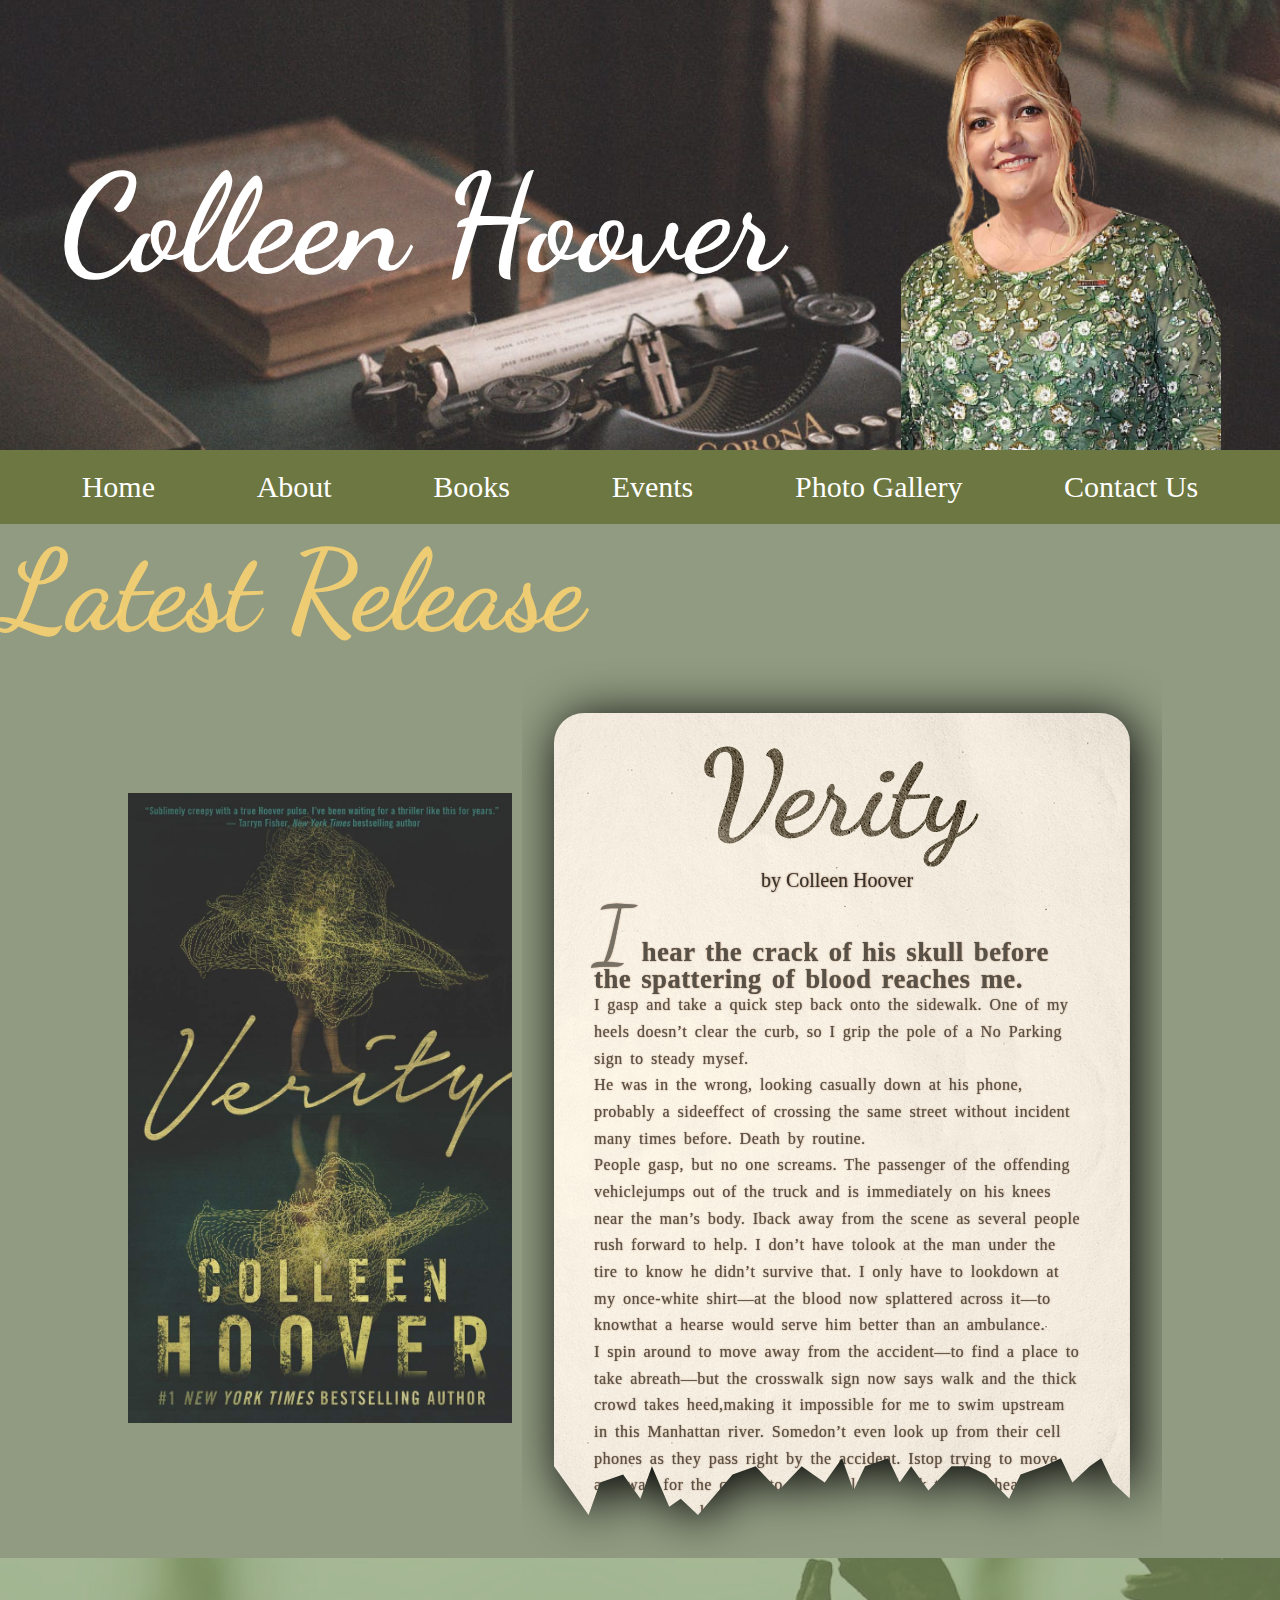
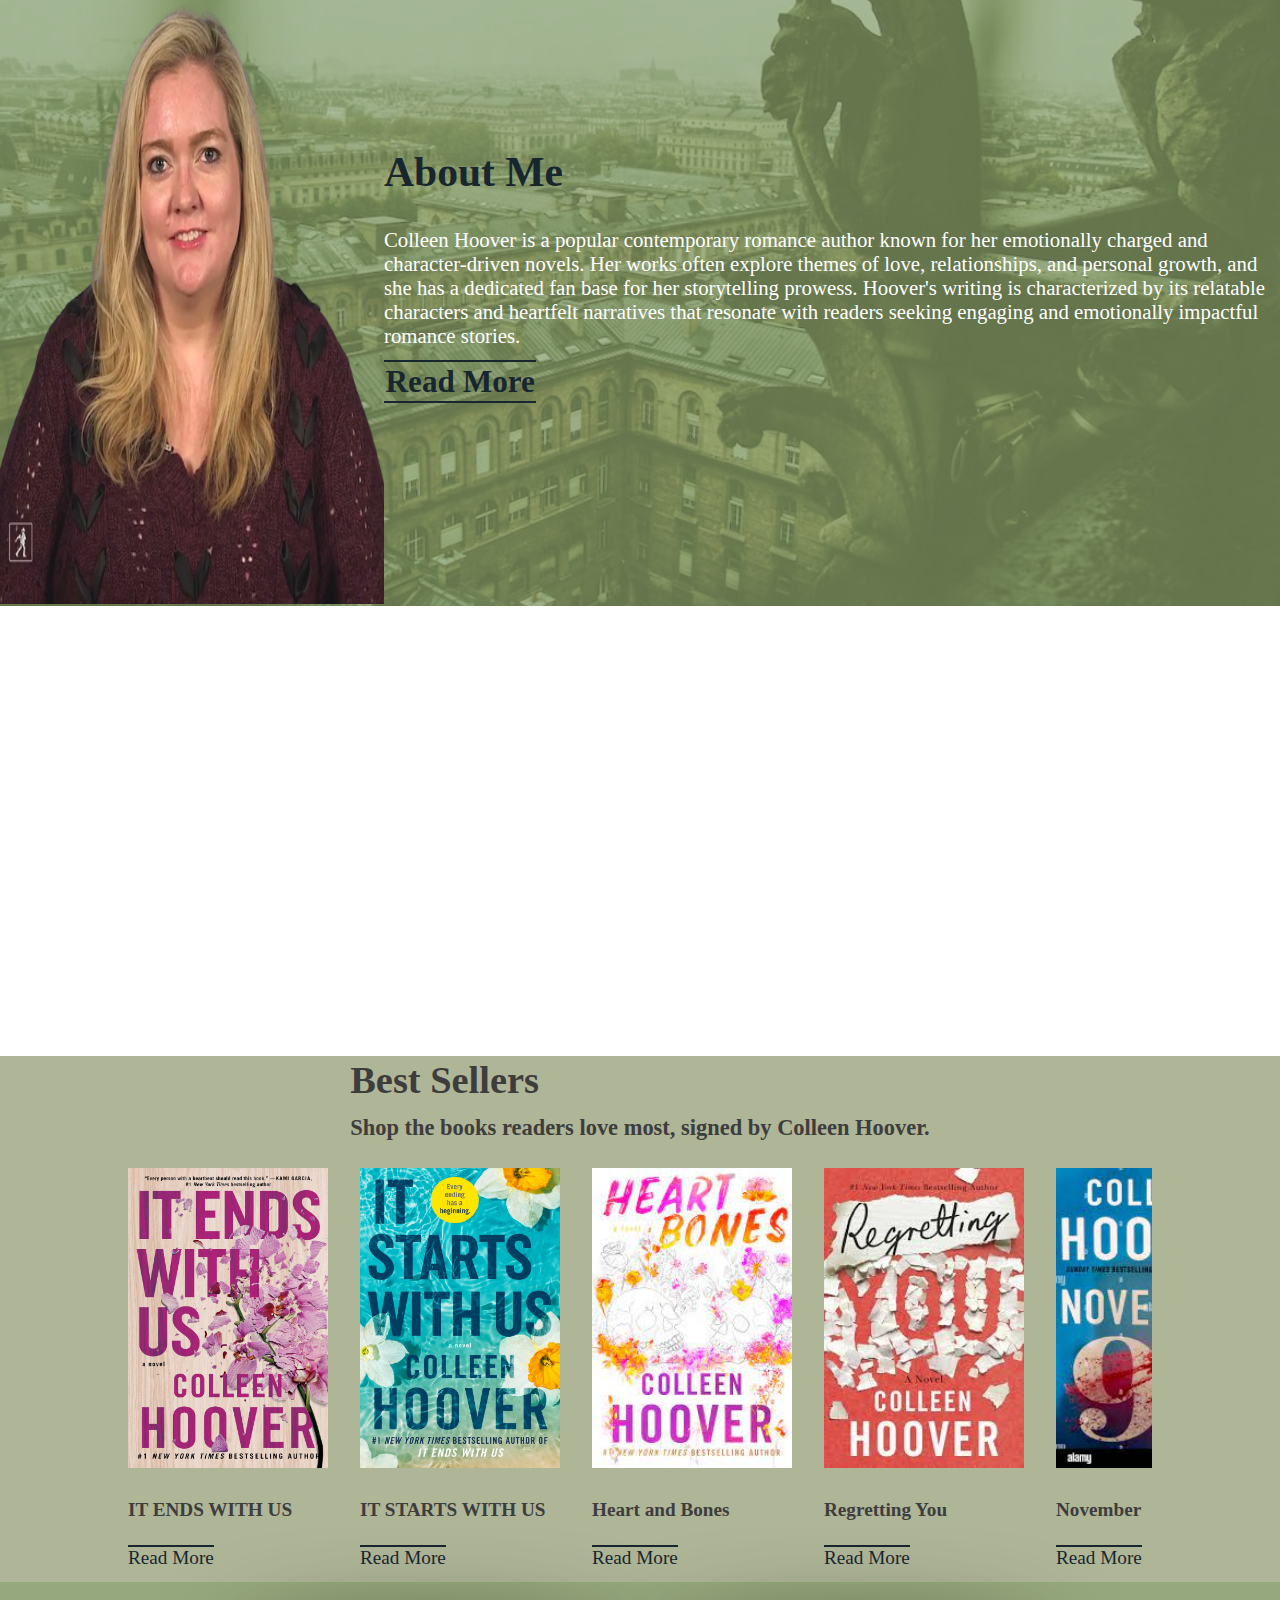
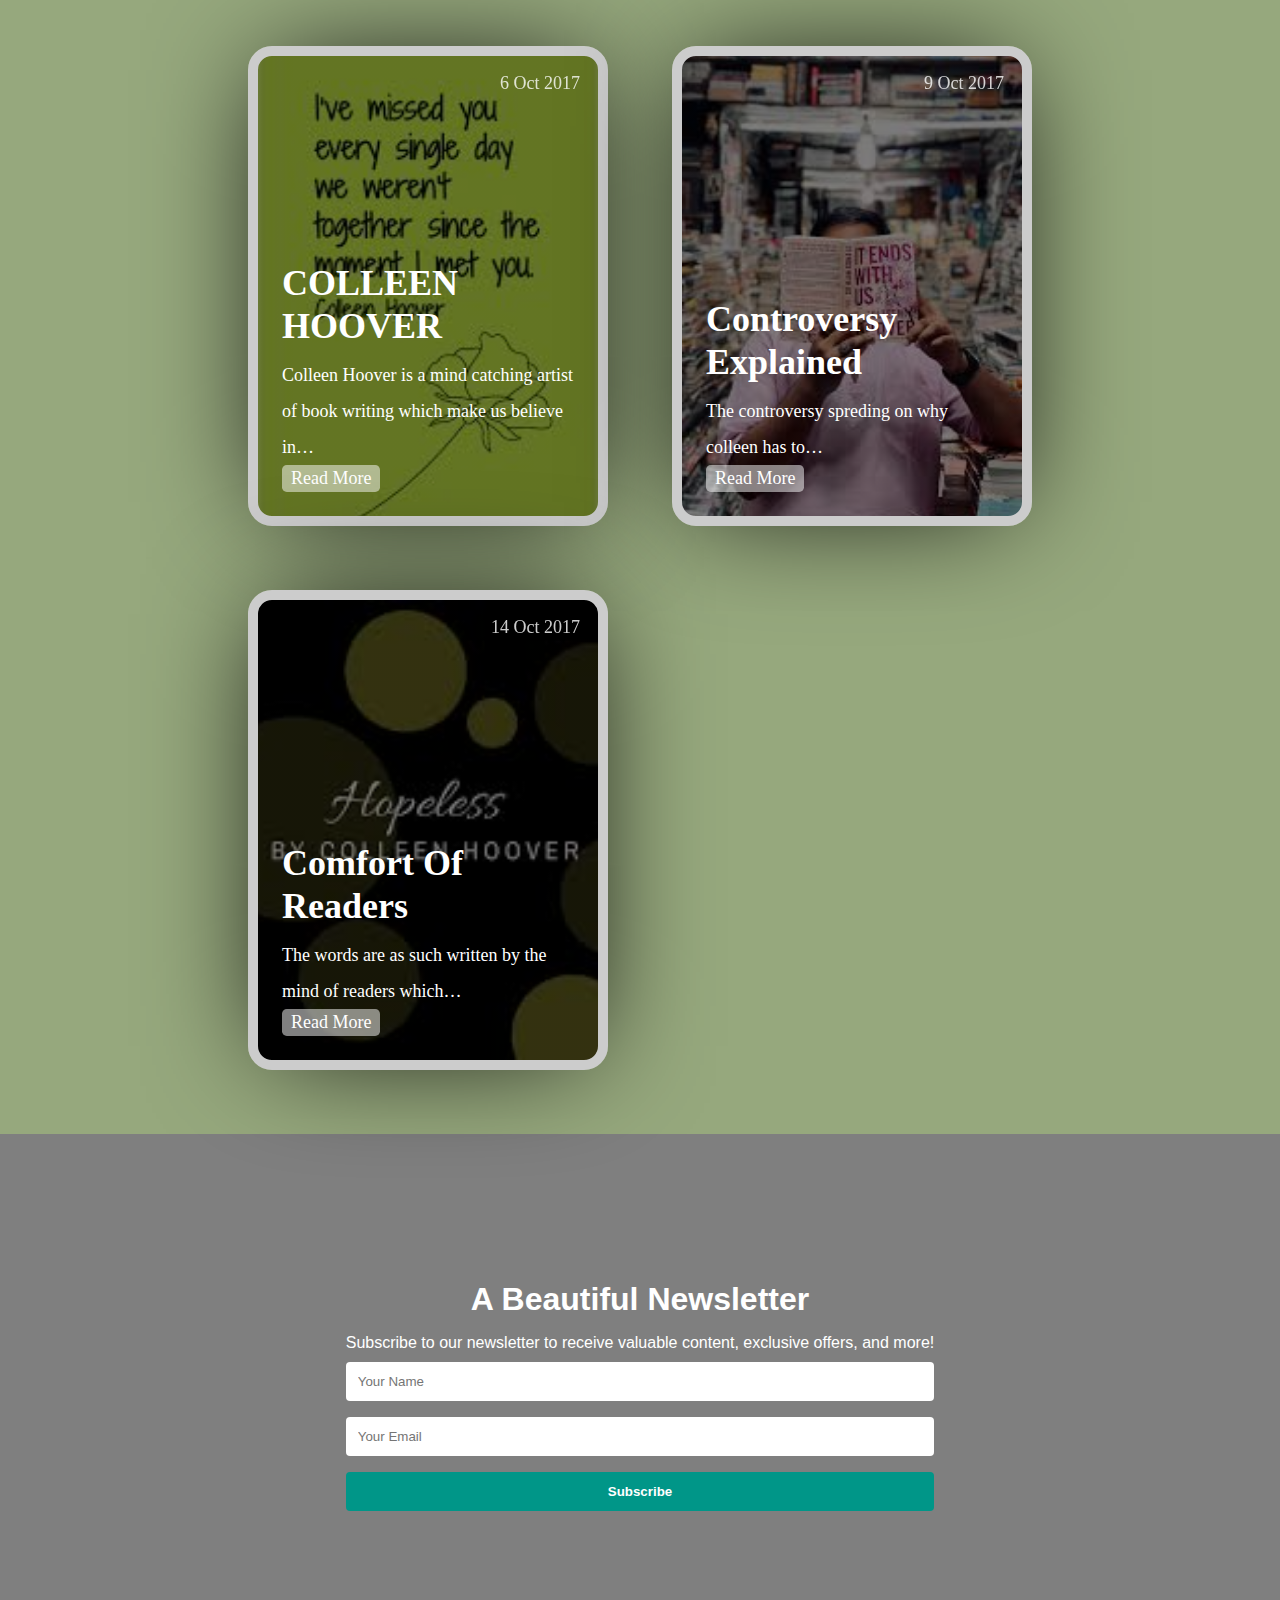
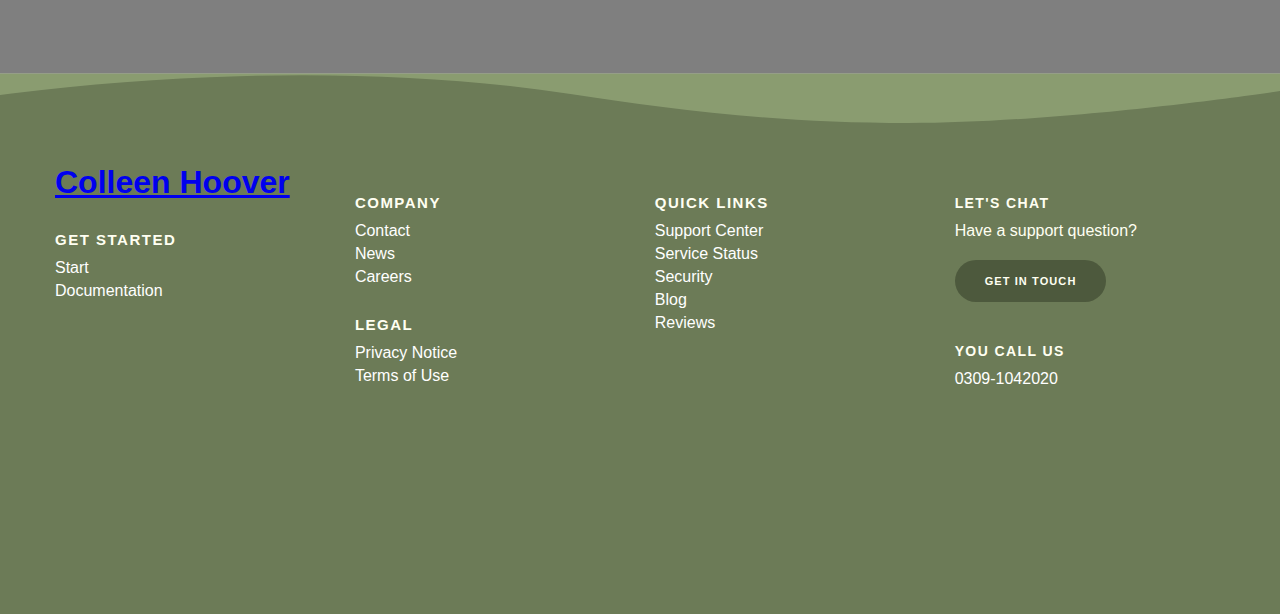
<file: index.html>
<!DOCTYPE html>
<html lang="en">

<head>
    <meta charset="UTF-8">
    <meta name="viewport" content="width=device-width, initial-scale=1.0">
    <title>Colleen Hoover</title>
    <link rel="stylesheet" href="style.css">
    <!-- GOOGLE FONTS  -->
    <link rel="preconnect" href="https://fonts.googleapis.com">
    <link rel="preconnect" href="https://fonts.gstatic.com" crossorigin>
    <link href="https://fonts.googleapis.com/css2?family=Dancing+Script:wght@700&display=swap" rel="stylesheet">


</head>

<body>
    <!-- SECTION 1 -->
    <div class="section1">
        <div class="name">
            <h1 class="head">Colleen Hoover</h1>
            <h1 class="alt">Colleen</h1>
            <h1 class="alt">&nbsp;&nbsp;&nbsp;&nbsp;Hoover</h1>
        </div>
        <div class="image">
            <!-- <img src="images/colleen-hooverr.png" alt=""> -->
        </div>
    </div>

    <!-- NAVIGATION BAR -->
    <nav>
        <ul>
            <a href="index.html">
                <li>Home</li>
            </a>
            <a href="about.html">
                <li>About</li>
            </a>
            <a href="books.html">
                <li>Books</li>
            </a>
            <a href="events.html">
                <li>Events</li>
            </a>
            <a href="gallery.html">
                <li>Photo Gallery</li>
            </a>
            <a href="contact.html">
                <li>Contact Us</li>
            </a>
        </ul>

    </nav>

    <div class="release">
        <h1>Latest Release</h1>
    </div>
    <div class="booksection">
        <div class="area1">
            <img src="images/verity.jpg " alt="" width="100%" height="100%">
        </div>
        <div class="area2">

            <div class="woolf"></div>

            <div class="content-container">
                <div class="content">

                    <h1>Verity</h1>
                    <hr>
                    <h2>by Colleen Hoover</h2>



                    <p><span>I</span> hear the crack of his skull before the spattering of blood reaches me.</p>

                    <p>I gasp and take a quick step back onto the sidewalk. One of my heels doesn’t clear the curb, so I
                        grip the pole of a No Parking sign to steady mysef.</p>

                    <p>He was in the wrong, looking casually down at his phone, probably a sideeffect of crossing the
                        same street without incident many times before. Death by routine.</p>

                    <p>People gasp, but no one screams. The passenger of the offending vehiclejumps out of the truck and
                        is immediately on his knees near the man’s body. Iback away from the scene as several people
                        rush forward to help. I don’t have tolook at the man under the tire to know he didn’t survive
                        that. I only have to lookdown at my once-white shirt—at the blood now splattered across it—to
                        knowthat a hearse would serve him better than an ambulance.</p>

                    <p>I spin around to move away from the accident—to find a place to take abreath—but the crosswalk
                        sign now says walk and the thick crowd takes heed,making it impossible for me to swim upstream
                        in this Manhattan river. Somedon’t even look up from their cell phones as they pass right by the
                        accident. Istop trying to move, and wait for the crowd to thin. I glance back toward
                        theaccident, careful not to look directly at the man. The driver of the truck is now atthe rear
                        of the vehicle, wide-eyed, on a cell phone.</p>
                    <p>hree, maybe four, people are assisting them. A few are led by their morbid curiosities, filming
                        thegruesome scene with their phones</p>



                </div>
            </div>
        </div>
    </div>

    <!-- about  -->
    <div class="about">
        <div class="aboutcontainer">
            <div class="b1">
                <img src="images/c2.png" alt="">
            </div>
            <div class="b2">
                <h1>About Me</h1>
                <p>Colleen Hoover is a popular contemporary romance author known for her emotionally charged and
                    character-driven novels. Her works often explore themes of love, relationships, and personal growth,
                    and she has a dedicated fan base for her storytelling prowess. Hoover's writing is characterized by
                    its relatable characters and heartfelt narratives that resonate with readers seeking engaging and
                    emotionally impactful romance stories.
                </p>
                <h2><a href="about.html">Read More</a></h2>
            </div>
        </div>
    </div>

    <!-- FIXED LOGO  -->
    <div class="parallax"></div>

    <!-- Best Sellers -->
    <div class="container">
        <div class="head1">
            <h1>Best Sellers</h1>
            <h3>Shop the books readers love most, signed by Colleen Hoover.</h3>
        </div>
        <div class="bookbox">
            <div class="box">
                <img src="images/it-ends-with-us-9781501110368_hr.jpg" alt="">
                <h4>IT ENDS WITH US</h4>
                <a href="books.html">Read More</a>
            </div>
            <div class="box">
                <img src="images/it-starts-with-us-9781668001226_hr.jpg" alt="">
                <h4>IT STARTS WITH US</h4>
                <a href="books.html">Read More</a>
            </div>

            <div class="box ">
                <img src="images/download (3).jpg" alt="">
                <h4>Heart and Bones</h4>
                <a href="books.html">Read More</a>
            </div>
            <div class="box">
                <img src="images/download (4).jpg" alt="">
                <h4>Regretting You</h4>
                <a href="books.html">Read More</a>
            </div>
            <div class="box ">
                <img src="images/download (5).jpg" alt="">
                <h4>November</h4>
                <a href="books.html">Read More</a>
            </div>

        </div>
    </div>
   
    <!-- BLOGS  -->
    <div class="blogs">
       
          <section class="cards-wrapper">
            <div class="card-grid-space">
              
              <a class="card" href="https://edition.cnn.com/2023/08/27/entertainment/colleen-hoover-books-controversy-cec/index.html" style="--bg-img: url('images/images (8).jpg')">
                <div>
                  <h1>COLLEEN HOOVER</h1>
                  <p>Colleen Hoover is a mind catching artist of book writing which make us believe in…</p>
                  <div class="date">6 Oct 2017</div>
                  <div class="tags">
                    <div class="tag">Read More</div>
                   
                  </div>
                </div>
              </a>
            </div>
            <div class="card-grid-space">
              
              <a class="card" href="https://www.themarysue.com/the-colleen-hoover-controversy-explained/" style="--bg-img: url('images/images.jpg')">
                <div>
                  <h1>Controversy Explained</h1>
                  <p>The controversy spreding on why colleen has to…</p>
                  <div class="date">9 Oct 2017</div>
                  <div class="tags">
                    <div class="tag">Read More</div>
                  </div>
                </div>
              </a>
            </div>
            <div class="card-grid-space">
             
              <a class="card" href="https://www.theguardian.com/books/2023/aug/19/its-like-comfort-eating-why-readers-are-hungry-for-colleen-hoover" style="--bg-img: url('images/images (7).jpg')">
                <div>
                  <h1>Comfort Of Readers</h1>
                  <p>The words are as such written by the mind of readers which…</p>
                  <div class="date">14 Oct 2017</div>
                  <div class="tags">
                    <div class="tag">Read More</div>
                  </div>
                </div>
              </a>
            </div>
           
          </section>
    </div>
    <!-- NEWSLETTER  -->
    <div class="news">
    <header id="home" class="section10">
        <div class="overlay"></div>
        <div class="content10">
          <h1>A Beautiful Newsletter</h1>
          <p>Subscribe to our newsletter to receive valuable content, exclusive offers, and more!</p>
          <form action="#" method="POST">
            <input type="text" name="name" placeholder="Your Name" required>
            <input type="email" name="email" placeholder="Your Email" required>
           <button type="submit" onclick="showThankYou()">Subscribe</button>
          </form>
        </div>
      </header>
    </div>



<!-- FOOTER  -->
    <div class="pg-footer">
        <footer class="footer">
            <svg class="footer-wave-svg" xmlns="http://www.w3.org/2000/svg" viewBox="0 0 1200 100"
                preserveAspectRatio="none">
                <path class="footer-wave-path"
                    d="M851.8,100c125,0,288.3-45,348.2-64V0H0v44c3.7-1,7.3-1.9,11-2.9C80.7,22,151.7,10.8,223.5,6.3C276.7,2.9,330,4,383,9.8 c52.2,5.7,103.3,16.2,153.4,32.8C623.9,71.3,726.8,100,851.8,100z">
                </path>
            </svg>
            <div class="footer-content">
                <div class="footer-content-column">
                    <div class="footer-logo">
                        <a class="footer-logo-link" href="#">
                            <span class="hidden-link-text">Colleen Hoover</span>
                            <h1>Colleen Hoover</h1>
                        </a>
                    </div>
                    <div class="footer-menu">
                        <h2 class="footer-menu-name"> Get Started</h2>
                        <ul id="menu-get-started" class="footer-menu-list">
                            <li class="menu-item menu-item-type-post_type menu-item-object-product">
                                <a href="#">Start</a>
                            </li>
                            <li class="menu-item menu-item-type-post_type menu-item-object-product">
                                <a href="#">Documentation</a>
                            </li>
                           
                        </ul>
                    </div>
                </div>
                <div class="footer-content-column">
                    <div class="footer-menu">
                        <h2 class="footer-menu-name"> Company</h2>
                        <ul id="menu-company" class="footer-menu-list">
                            <li class="menu-item menu-item-type-post_type menu-item-object-page">
                                <a href="#">Contact</a>
                            </li>
                            <li class="menu-item menu-item-type-taxonomy menu-item-object-category">
                                <a href="#">News</a>
                            </li>
                            <li class="menu-item menu-item-type-post_type menu-item-object-page">
                                <a href="#">Careers</a>
                            </li>
                        </ul>
                    </div>
                    <div class="footer-menu">
                        <h2 class="footer-menu-name"> Legal</h2>
                        <ul id="menu-legal" class="footer-menu-list">
                            <li
                                class="menu-item menu-item-type-post_type menu-item-object-page menu-item-privacy-policy menu-item-170434">
                                <a href="#">Privacy Notice</a>
                            </li>
                            <li class="menu-item menu-item-type-post_type menu-item-object-page">
                                <a href="#">Terms of Use</a>
                            </li>
                        </ul>
                    </div>
                </div>
                <div class="footer-content-column">
                    <div class="footer-menu">
                        <h2 class="footer-menu-name"> Quick Links</h2>
                        <ul id="menu-quick-links" class="footer-menu-list">
                            <li class="menu-item menu-item-type-custom menu-item-object-custom">
                                <a target="_blank" rel="noopener noreferrer" href="#">Support Center</a>
                            </li>
                            <li class="menu-item menu-item-type-custom menu-item-object-custom">
                                <a target="_blank" rel="noopener noreferrer" href="#">Service Status</a>
                            </li>
                            <li class="menu-item menu-item-type-post_type menu-item-object-page">
                                <a href="#">Security</a>
                            </li>
                            <li class="menu-item menu-item-type-post_type menu-item-object-page">
                                <a href="blog.html">Blog</a>
                            </li>
                           
                            <li class="menu-item menu-item-type-post_type menu-item-object-page">
                                <a href="contact.html">Reviews</a>
                            </li>
                        </ul>
                    </div>
                </div>
                <div class="footer-content-column">
                    <div class="footer-call-to-action">
                        <h2 class="footer-call-to-action-title"> Let's Chat</h2>
                        <p class="footer-call-to-action-description"> Have a support question?</p>
                        <a class="footer-call-to-action-button button" href="contact.html" target="_self"> Get in Touch </a>
                    </div>
                    <div class="footer-call-to-action">
                        <h2 class="footer-call-to-action-title"> You Call Us</h2>
                        <p class="footer-call-to-action-link-wrapper"> <a class="footer-call-to-action-link"
                                href="tel:0124-64XXXX" target="_self"> 0309-1042020 </a></p>
                    </div>
                </div>

            </div>
           
        </footer>
    </div>
</body>

</html>
</file>
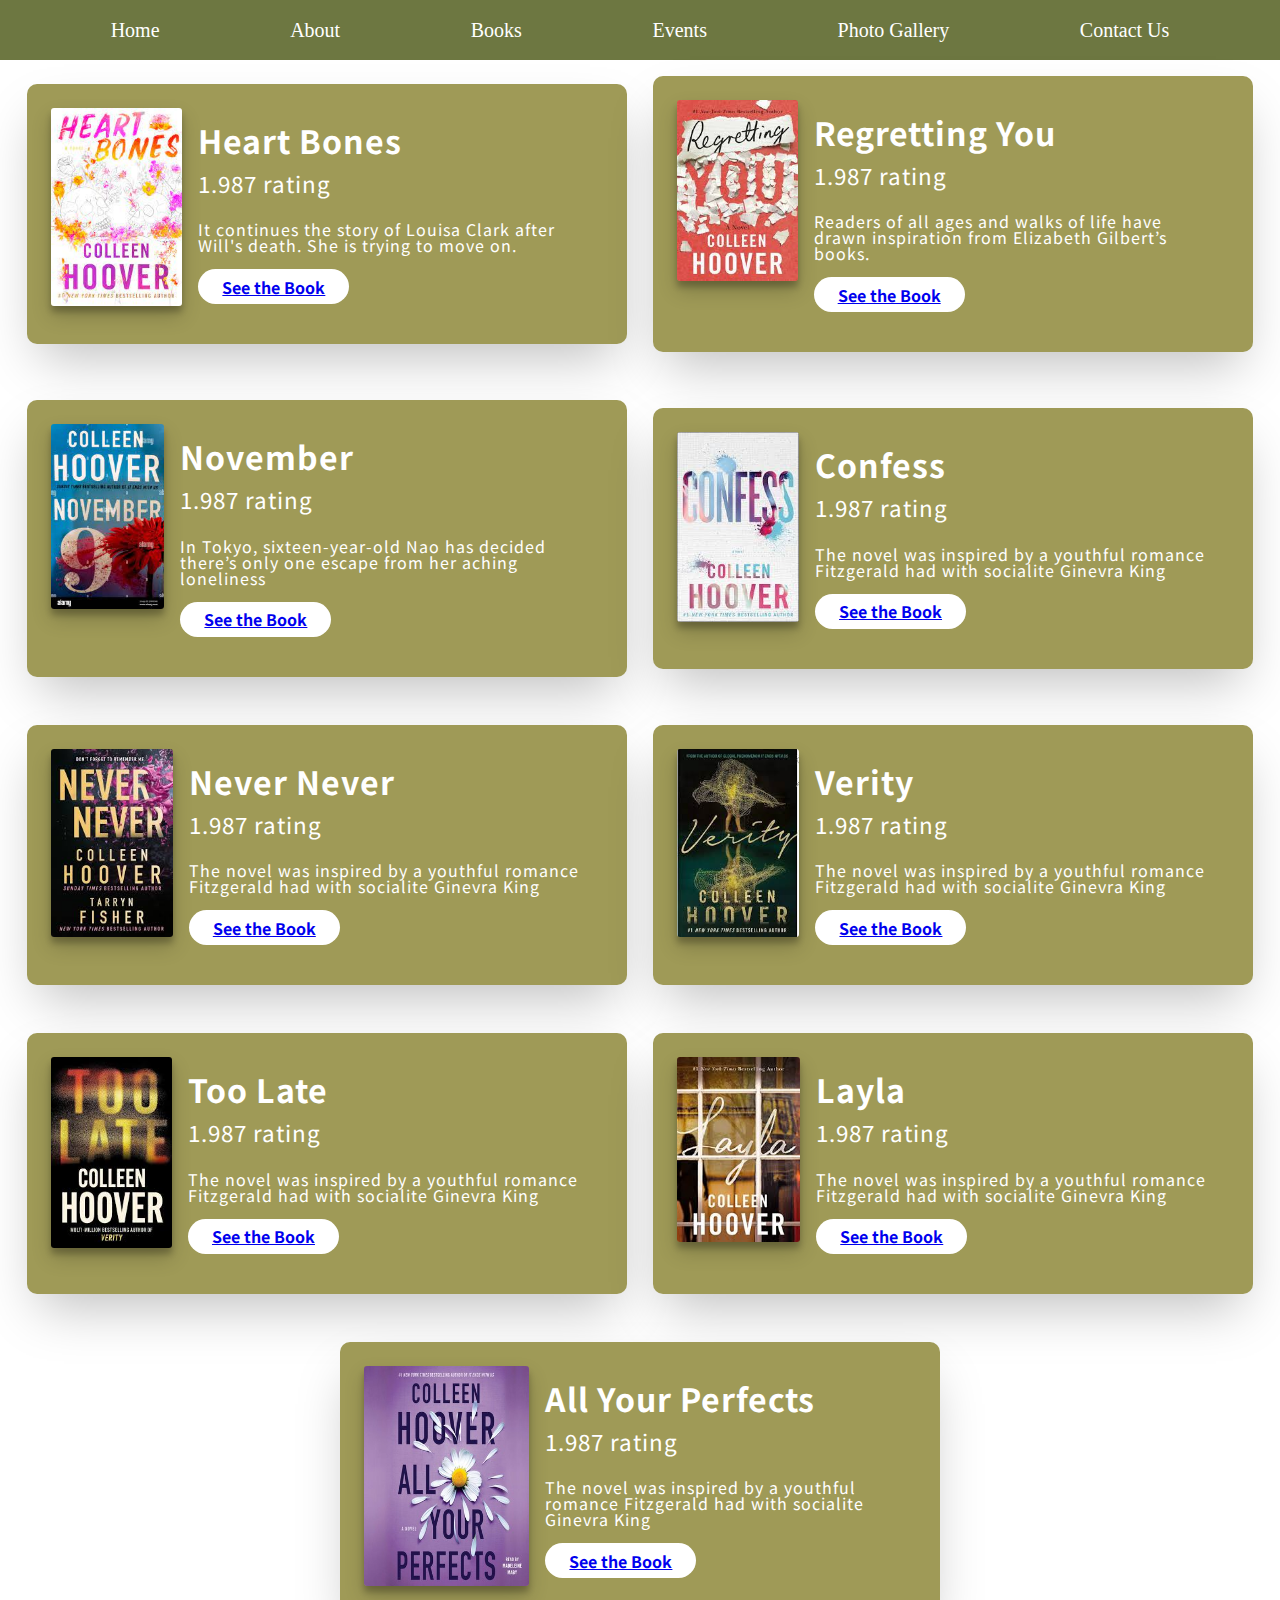
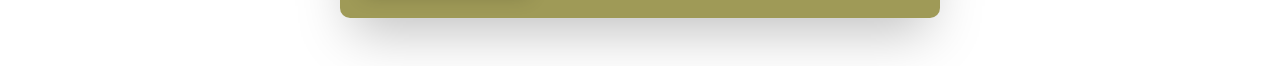
<file: books.html>
<!DOCTYPE html>
<html lang="en">

<head>
    <meta charset="UTF-8">
    <meta http-equiv="X-UA-Compatible" content="IE=edge">
    <meta name="viewport" content="width=device-width, initial-scale=1.0">
    <title>Book-Store</title>


    <!-- Fonts...... -->
    <link rel="preconnect" href="https://fonts.gstatic.com">
    <link href="https://fonts.googleapis.com/css2?family=Roboto:wght@300&display=swap" rel="stylesheet">
    <link rel="preconnect" href="https://fonts.gstatic.com" crossorigin>
    <link href="https://fonts.googleapis.com/css2?family=Noto+Sans+JP:wght@300&display=swap" rel="stylesheet">

    <!-- Google icons  -->
    <link href="https://fonts.googleapis.com/icon?family=Material+Icons" rel="stylesheet">
    <link rel="stylesheet" href="css/books.css">

   
</head>

<body>
    <nav>
        <ul>
            <a href="index.html">
                <li>Home</li>
            </a>
            <a href="about.html">
                <li>About</li>
            </a>
            <a href="books.html">
                <li>Books</li>
            </a>
            <a href="events.html">
                <li>Events</li>
            </a>
            <a href="gallery.html">
                <li>Photo Gallery</li>
            </a>
            <a href="contact.html">
                <li>Contact Us</li>
            </a>
        </ul>
    
    </nav>


    <main>
        <div class="books">
            <div>
                <img src="images/download (3).jpg" alt="" class="book-img">
            </div>
            <div class="descp">
                <h2 class="book-name">Heart Bones</h2>
               
                <h3 class="rating">1.987 rating</h3>
                <p class="info">
                    It continues the story of Louisa Clark after Will's death. She is trying to move on.
                </p>
                <button type="submit"><a href="https://pdfcoffee.com/heart-bones-by-colleen-hoover-pdf-free.html">See the Book</a></button>
            </div>
        </div>

        <div class="books">
            <div>
                <img src="images/download (4).jpg" alt="" class="book-img">
            </div>
            <div class="descp">
                <h2 class="book-name">Regretting You</h2>
              
                <h3 class="rating">1.987 rating</h3>
                <p class="info">
                    Readers of all ages and walks of life have drawn inspiration from Elizabeth
                    Gilbert’s books.
                </p>
                <button type="submit" id="b1"><a href="https://www.kepdf.com/english/regretting-you-pdf-b">See the Book</a></button>
            </div>
        </div>

        <div class="books">
            <div>
                <img src="images/download (5).jpg" alt="" class="book-img">
            </div>
            <div class="descp">
                <h2 class="book-name">November</h2>
          
                <h3 class="rating">1.987 rating</h3>
                <p class="info">
                    In Tokyo, sixteen-year-old Nao has decided there’s only one escape from her aching loneliness

                </p>
                <button type="submit" id="b2"><a href="https://d-pdf.com/book/4113/read">See the Book</a></button>
            </div>
        </div>

        <div class="books">
            <div>
                <img src="images/download (6).jpg" alt="" class="book-img">
            </div>
            <div class="descp">
                <h2 class="book-name">Confess</h2>
        
                <h3 class="rating">1.987 rating</h3>
                <p class="info">
                    The novel was inspired by a youthful romance Fitzgerald had with socialite Ginevra King
                </p>
                <button type="submit" id="b3"><a href="https://colab.sandbox.google.com/drive/1GwjxiM3flb1hzAqXNoCO8n4CQxM8qbRc">See the Book</a></button>
            </div>
        </div>
        <div class="books">
            <div>
                <img src="images/images (3).jpg" alt="" class="book-img">
            </div>
            <div class="descp">
                <h2 class="book-name">Never Never</h2>
               
                <h3 class="rating">1.987 rating</h3>
                <p class="info">
                    The novel was inspired by a youthful romance Fitzgerald had with socialite Ginevra King
                </p>
                <button type="submit" id="b3"><a href="https://www.pdfread.net/ebook/never-never-colleen-hoover/">See the Book</a></button>
            </div>
        </div>
        <div class="books">
            <div>
                <img src="images/images (4).jpg" alt="" class="book-img">
            </div>
            <div class="descp">
                <h2 class="book-name">Verity</h2>
                
                <h3 class="rating">1.987 rating</h3>
                <p class="info">
                    The novel was inspired by a youthful romance Fitzgerald had with socialite Ginevra King
                </p>
                <button type="submit" id="b3"><a href="https://d-pdf.com/book/4639/read">See the Book</a></button>
            </div>
        </div>
        <div class="books">
            <div>
                <img src="images/images (6).jpg" alt="" class="book-img">
            </div>
            <div class="descp">
                <h2 class="book-name">Too Late</h2>
                
                <h3 class="rating">1.987 rating</h3>
                <p class="info">
                    The novel was inspired by a youthful romance Fitzgerald had with socialite Ginevra King
                </p>
                <button type="submit" id="b3"><a href="https://www.pdfread.net/ebook/too-late-colleen-hoover/">See the Book</a></button>
            </div>
        </div>
        <div class="books">
            <div>
                <img src="images/images (9).jpg" alt="" class="book-img">
            </div>
            <div class="descp">
                <h2 class="book-name">Layla</h2>
               
                <h3 class="rating">1.987 rating</h3>
                <p class="info">
                    The novel was inspired by a youthful romance Fitzgerald had with socialite Ginevra King
                </p>
                <button type="submit" id="b3"><a href="https://www.kepdf.com/english/layla-pdf-d">See the Book</a></button>
            </div>
        </div>
        <div class="books">
            <div>
                <img src="images/{196FE86F-CE7B-40AB-A997-2F0F040ECFAE}IMG400.jpg" alt="" class="book-img">
            </div>
            <div class="descp">
                <h2 class="book-name">All Your Perfects</h2>
                
                <h3 class="rating">1.987 rating</h3>
                <p class="info">
                    The novel was inspired by a youthful romance Fitzgerald had with socialite Ginevra King
                </p>
                <button type="submit" id="b3"><a href="https://yes-pdf.com/book/4356/read">See the Book</a></button>
            </div>
        </div>

    </main>

</body>

</html>
</file>
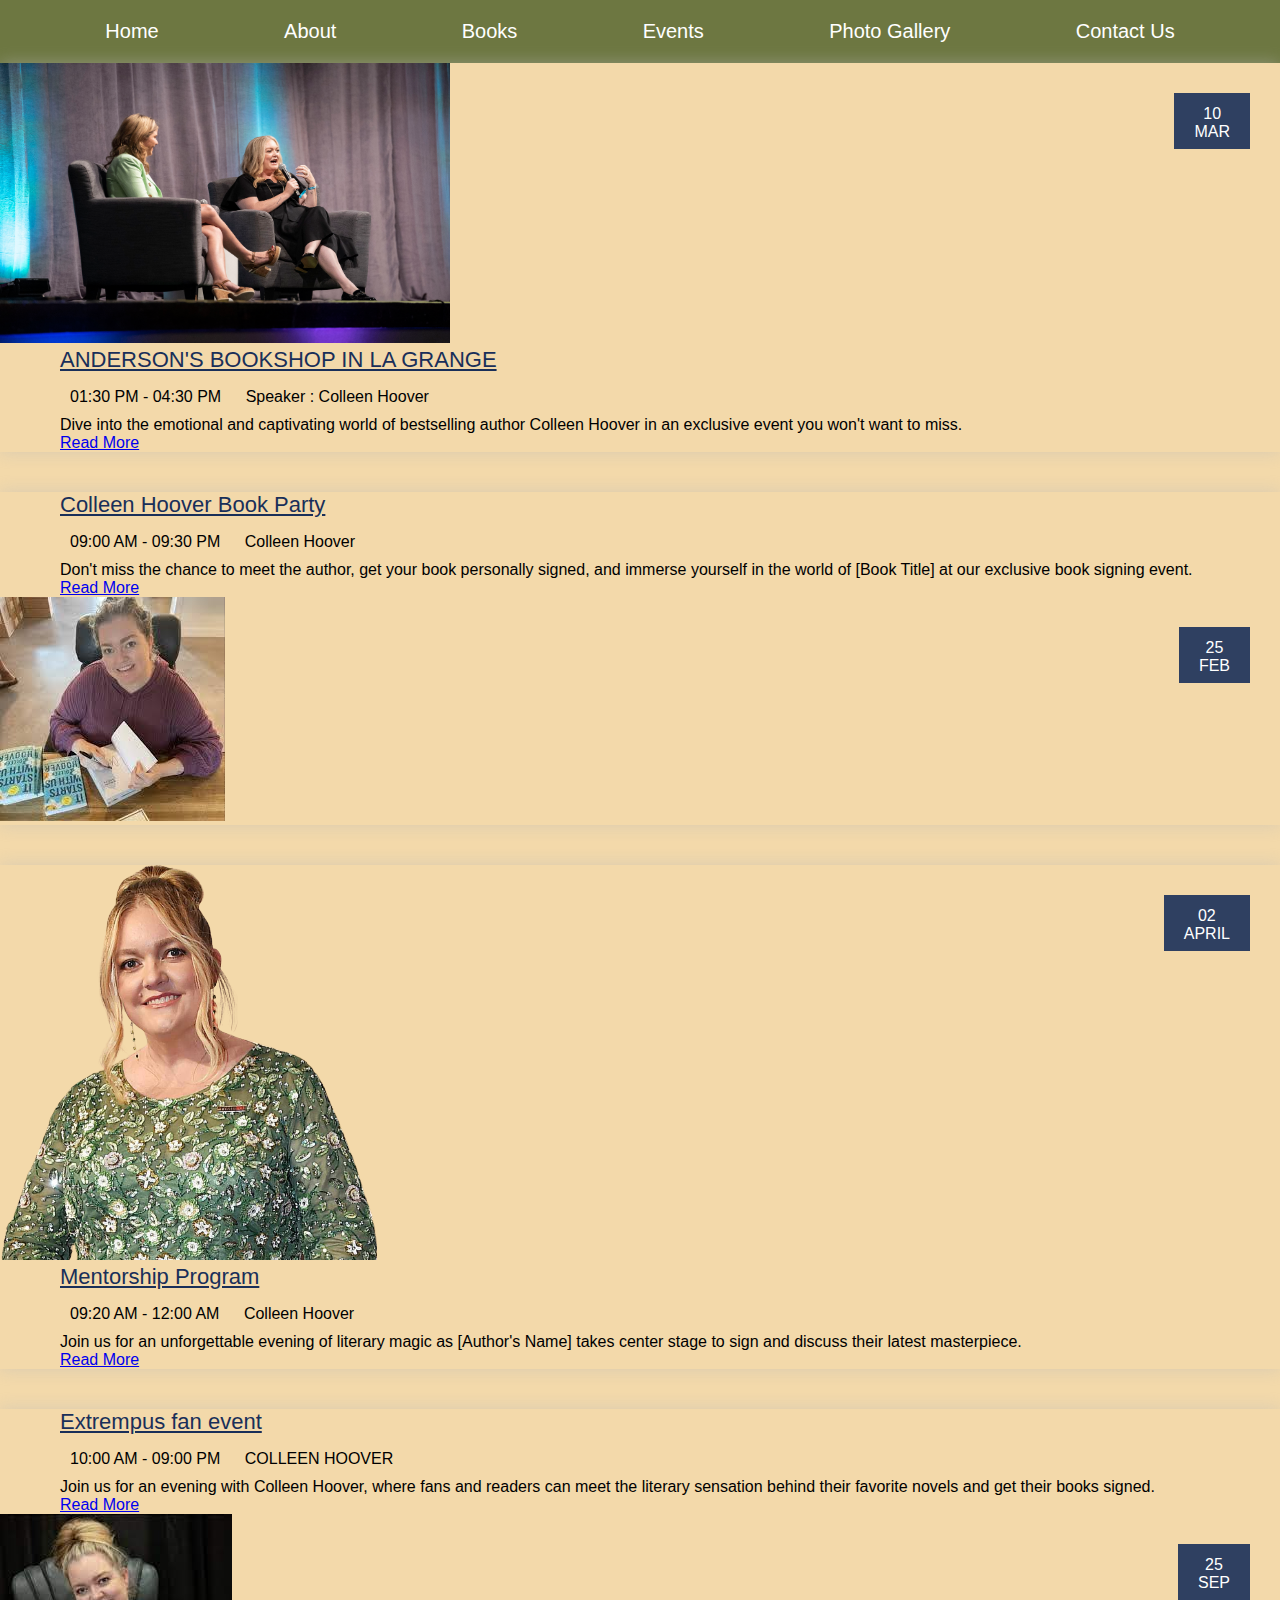
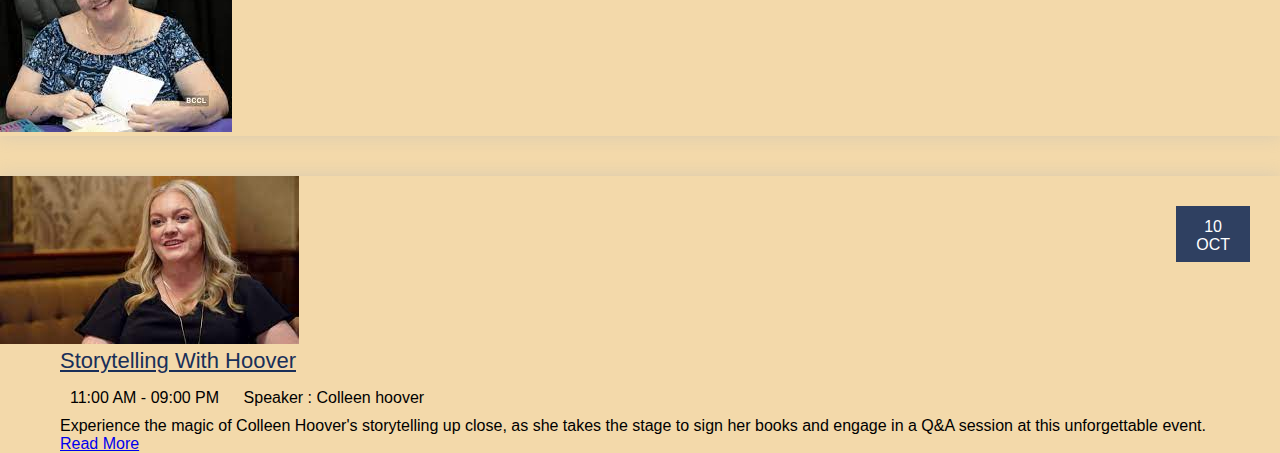
<file: events.html>
<!DOCTYPE html>
<html lang="en">
    <head>
        <meta charset="UTF-8">
        <meta name="viewport" content="width=device-width, initial-scale=1.0">
        <title>Document</title>
        <link rel="stylesheet" href="css/events.css">
        <link rel="stylesheet" href="https://cdnjs.cloudflare.com/ajax/libs/font-awesome/5.12.1/css/all.min.css" integrity="sha256-mmgLkCYLUQbXn0B1SRqzHar6dCnv9oZFPEC1g1cwlkk=" crossorigin="anonymous" />
        <link href="https://cdn.jsdelivr.net/npm/bootstrap@5.3.2/dist/css/bootstrap.min.css" rel="stylesheet" integrity="sha384-T3c6CoIi6uLrA9TneNEoa7RxnatzjcDSCmG1MXxSR1GAsXEV/Dwwykc2MPK8M2HN" crossorigin="anonymous">
    </head>
<body>

 <!-- NAVIGATION BAR -->
 <nav>
    <ul>
        <a href="index.html">
            <li>Home</li>
        </a>
        <a href="about.html">
            <li>About</li>
        </a>
        <a href="books.html">
            <li>Books</li>
        </a>
        <a href="events.html">
            <li>Events</li>
        </a>
        <a href="gallery.html">
            <li>Photo Gallery</li>
        </a>
        <a href="contact.html">
            <li>Contact Us</li>
        </a>
    </ul>

</nav>

   

        <!-- Events  -->
<div class="container">
    <!-- start event block -->
    <div class="row align-items-center event-block no-gutters margin-40px-bottom">
        <div class="col-lg-5 col-sm-12">
            <div class="position-relative">
                <img src="images/colleen-hoover-6-te-230628-cfed50.jpg" alt="" width="450" height="280">
                <div class="events-date">
                    <div class="font-size28">10</div>
                    <div class="font-size14">Mar</div>
                </div>
            </div>
        </div>
        <div class="col-lg-7 col-sm-12">
            <div class="padding-60px-lr md-padding-50px-lr sm-padding-30px-all xs-padding-25px-all">
                <h5 class="margin-15px-bottom md-margin-10px-bottom font-size22 md-font-size20 xs-font-size18 font-weight-500"><a href="https://www.andersonsbookshop.com/event/colleen-hoover" class="text-theme-color">ANDERSON'S BOOKSHOP IN LA GRANGE</a></h5>
                <ul class="event-time margin-10px-bottom md-margin-5px-bottom">
                    <li><i class="far fa-clock margin-10px-right"></i> 01:30 PM - 04:30 PM</li>
                    <li><i class="fas fa-user margin-5px-right"></i> Speaker : Colleen Hoover</li>
                </ul>
                <p>Dive into the emotional and captivating world of bestselling author Colleen Hoover in an exclusive event you won't want to miss.</p>
                <a class="butn small margin-10px-top md-no-margin-top" href="https://www.andersonsbookshop.com/event/colleen-hoover">Read More <i class="fas fa-long-arrow-alt-right margin-10px-left"></i></a>
            </div>
        </div>
    </div>
    <!-- end event block -->

    <!-- start event block -->
    <div class="row align-items-center event-block no-gutters margin-40px-bottom">
        <div class="col-lg-7 order-2 order-lg-1">
            <div class="padding-60px-lr md-padding-50px-lr sm-padding-30px-all xs-padding-25px-all">
                <h5 class="margin-15px-bottom md-margin-10px-bottom font-size22 md-font-size20 xs-font-size18 font-weight-500"><a href="https://visit.lacountylibrary.org/event/7971296" class="text-theme-color">Colleen Hoover Book Party</a></h5>
                <ul class="event-time margin-10px-bottom md-margin-5px-bottom">
                    <li><i class="far fa-clock margin-10px-right"></i> 09:00 AM - 09:30 PM</li>
                    <li><i class="fas fa-user margin-5px-right"></i> Colleen Hoover</li>
                </ul>
                <p>Don't miss the chance to meet the author, get your book personally signed, and immerse yourself in the world of [Book Title] at our exclusive book signing event.</p>
                <a class="butn small margin-10px-top md-no-margin-top" href="https://visit.lacountylibrary.org/event/7971296">Read More <i class="fas fa-long-arrow-alt-right margin-10px-left"></i></a>
            </div>
        </div>
        <div class="col-lg-5 order-1 order-lg-2">
            <div class="position-relative">
                <img src="images/images (2).jpg" alt="">
                <div class="events-date">
                    <div class="font-size28">25</div>
                    <div class="font-size14">Feb</div>
                </div>
            </div>
        </div>
    </div>
    <!-- end event block -->

    <!-- start event block -->
    <div class="row align-items-center event-block no-gutters margin-40px-bottom">
        <div class="col-lg-5 col-sm-12">
            <div class="position-relative">
                <img src="images/colleen-hooverr.png" alt="">
                <div class="events-date">
                    <div class="font-size28">02</div>
                    <div class="font-size14">APRIL</div>
                </div>
            </div>
        </div>
        <div class="col-lg-7 col-sm-12">
            <div class="padding-60px-lr md-padding-50px-lr sm-padding-30px-all xs-padding-25px-all">
                <h5 class="margin-15px-bottom md-margin-10px-bottom font-size22 md-font-size20 xs-font-size18 font-weight-500"><a href="https://visit.lacountylibrary.org/event/7971296" class="text-theme-color">Mentorship Program</a></h5>
                <ul class="event-time margin-10px-bottom md-margin-5px-bottom">
                    <li><i class="far fa-clock margin-10px-right"></i> 09:20 AM - 12:00 AM</li>
                    <li><i class="fas fa-user margin-5px-right"></i> Colleen Hoover</li>
                </ul>
                <p>Join us for an unforgettable evening of literary magic as [Author's Name] takes center stage to sign and discuss their latest masterpiece.</p>
                <a class="butn small margin-10px-top md-no-margin-top" href="https://visit.lacountylibrary.org/event/7971296">Read More <i class="fas fa-long-arrow-alt-right margin-10px-left"></i></a>
            </div>
        </div>
    </div>
    <!-- end event block -->

    <!-- start event block -->
    <div class="row align-items-center event-block no-gutters margin-40px-bottom">
        <div class="col-lg-7 order-2 order-lg-1">
            <div class="padding-60px-lr md-padding-50px-lr sm-padding-30px-all xs-padding-25px-all">
                <h5 class="margin-15px-bottom md-margin-10px-bottom font-size22 md-font-size20 xs-font-size18 font-weight-500"><a href="https://www.dallasnews.com/arts-entertainment/books/2023/06/20/authors-colleen-hoover-and-jenna-bush-hager-to-talk-books-at-grapevine-event/" class="text-theme-color">Extrempus fan event</a></h5>
                <ul class="event-time margin-10px-bottom md-margin-5px-bottom">
                    <li><i class="far fa-clock margin-10px-right"></i> 10:00 AM - 09:00 PM</li>
                    <li><i class="fas fa-user margin-5px-right"></i> COLLEEN HOOVER</li>
                </ul>
                <p>Join us for an evening with Colleen Hoover, where fans and readers can meet the literary sensation behind their favorite novels and get their books signed.</p>
                <a class="butn small margin-10px-top md-no-margin-top" href="https://www.dallasnews.com/arts-entertainment/books/2023/06/20/authors-colleen-hoover-and-jenna-bush-hager-to-talk-books-at-grapevine-event/">Read More <i class="fas fa-long-arrow-alt-right margin-10px-left"></i></a>
            </div>
        </div>
        <div class="col-lg-5 order-1 order-lg-2">
            <div class="position-relative">
                <img src="images/download (2).jpg" alt="">
                <div class="events-date">
                    <div class="font-size28">25</div>
                    <div class="font-size14">Sep</div>
                </div>
            </div>
        </div>
    </div>
    <!-- end event block -->

    <!-- start event block -->
    <div class="row align-items-center event-block no-gutters">
        <div class="col-lg-5 col-sm-12">
            <div class="position-relative">
                <img src="images/images (1).jpg" alt="">
                <div class="events-date">
                    <div class="font-size28">10</div>
                    <div class="font-size14">Oct</div>
                </div>
            </div>
        </div>
        <div class="col-lg-7 col-sm-12">
            <div class="padding-60px-lr md-padding-50px-lr sm-padding-30px-all xs-padding-25px-all">
                <h5 class="margin-15px-bottom md-margin-10px-bottom font-size22 md-font-size20 xs-font-size18 font-weight-500"><a href="event-details.html" class="text-theme-color">Storytelling With Hoover</a></h5>
                <ul class="event-time margin-10px-bottom md-margin-5px-bottom">
                    <li><i class="far fa-clock margin-10px-right"></i> 11:00 AM - 09:00 PM</li>
                    <li><i class="fas fa-map-marker-alt margin-5px-right"></i> Speaker : Colleen hoover</li>
                </ul>
                <p>Experience the magic of Colleen Hoover's storytelling up close, as she takes the stage to sign her books and engage in a Q&A session at this unforgettable event.</p>
                <a class="butn small margin-10px-top md-no-margin-top" href="event-details.html">Read More <i class="fas fa-long-arrow-alt-right margin-10px-left"></i></a>
            </div>
        </div>
    </div>
    <!-- end event block -->

</div>

<script src="https://cdn.jsdelivr.net/npm/bootstrap@5.3.2/dist/js/bootstrap.bundle.min.js" integrity="sha384-C6RzsynM9kWDrMNeT87bh95OGNyZPhcTNXj1NW7RuBCsyN/o0jlpcV8Qyq46cDfL" crossorigin="anonymous"></script>
</body>
</html>
</file>
<file: style.css>
* {
    margin: 0;
    padding: 0;
    box-sizing: border-box;


}

.section1 {
    background: url("images/1_EVi4BA_e0Uy_wVjYUyQR5g.jpg") no-repeat center center/cover;
    height: 50vh;
    display: flex;
    align-items: center;
    justify-content: space-around;
    overflow: hidden;
    position: static;
}


.section1 h1 {

    font-family: 'Dancing Script', cursive;
    color: #ffffff;

    font-size: 850%;
    line-height: 0.9;
    text-align: center;

}

.section1 .alt {
    display: none;
    /* font-size: 500%; */
}

.section1 .image {
    width: 25vw;
    background: url("images/colleen-hoove.png") no-repeat center center/cover;
    z-index: 10;
    height: 100%;

}



@media (max-width:915px) {
    .section1 {
        background: url("images/HD-wallpaper-dark-academia-dark-academia-stock-dark-academia-aesthetic.jpg") no-repeat center center/cover;
    }

    .section1 .image {
        display: none;
    }

    .section1 h1 {
        font-size: 900px;
    }

    .section1 .head {
        display: none;
    }

    .section1 .alt {
        display: block;
        font-size: 800%;
    }
}

@media (max-width:500px) {
    .section1 .alt {

        font-size: 450%;
    }
}

/* NAVIGATION BAR  */
nav a {
    text-decoration: none;
    color: inherit;
    font-size: 30px;
}

nav ul {
    background-color: #6d7741;
    overflow: hidden;
    color: white;
    padding: 0;
    margin: 0;
    text-align: center;
    display: flex;
    align-items: center;
    justify-content: space-evenly;
    list-style: none;
}

nav ul li {
    padding: 20px;
}

nav ul li:hover {
    background-color: white;
    color: black;

}

@media screen and (max-width:710px) {

    nav a {
        font-size: 15px;
    }

    nav ul li {

        padding: 15px;

    }
}

@media screen and (max-width:411px) {

    nav a {
        font-size: 10px;
    }

    nav ul li {

        padding: 10px;
        padding-right: 4px;

    }

    .aboutcontainer {
        font-size: 80%;
    }
}
.booksection{
    display: flex;
    align-items: center;
    /* justify-content: space-evenly; */
    background-color:#697854bc ;
}
/* NEW SELLER BOOK  */
::-webkit-scrollbar {
    width: 20px;
}

::-webkit-scrollbar-track {
    background: #ae9d72;
    background-image: url("https://www.transparenttextures.com/patterns/black-paper.png");
}

::-webkit-scrollbar-thumb {
    background: #ae9d72;
}

::-webkit-scrollbar-thumb:hover {
    background: #8bba98;
}

.release{
    /* text-align: center; */
    font-family: 'Dancing Script', cursive;
    font-size: 3.5rem;
    color: rgba(248, 210, 114, 0.889);
   
   background-color:#697854bc;
}
.area1{
    width: 30vw;
    height: 70vh;
    margin-right: 10px;
    margin-left: 10%;
}

.area2 {
    display: flex;
    flex-direction: column;
    align-items: center;
    justify-content: center;
    height: 100vh;
    width: 50vw;
    overflow: hidden;
    /* background: #697854bc; */
    margin: 0;
    padding: 0;
    font-family: "Josefin Slab", serif;
}





.content-container {
    display: flex;
    flex-direction: column;
    align-items: center;
    justify-content: center;
    width: 100%;
    height: auto;
    filter: drop-shadow(5px 5px 25px black);
}

.content {
    position: relative;
    top: 10px;
    background: url("images/bb.png");
   
    background-size: 1000px;
    background-position: center right;
    display: flex;
    flex-direction: column;
    align-items: center;
    justify-content: flex-start;
    width: 100%;
    height: auto;
    padding: 10px 50px 50px 40px;
    z-index: 1;
    filter: brightness(0.95) sepia(30%) saturate(80%);
    border-radius: 30px;
    height: 90vh;
    clip-path: polygon(0% 0%,
            0% 93%,
            5% 98%,
            6% 99%,
            8% 95%,
            12% 94%,
            15% 97%,
            17% 93%,
            20% 98%,
            22% 97%,
            25% 99%,
            31% 94%,
            35% 93%,
            39% 96%,
            43% 93%,
            45% 94%,
            47% 95%,
            50% 92%,
            52% 96%,
            54% 93%,
            58% 92%,
            60% 95%,
            62% 93%,
            65% 96%,
            69% 93%,
            72% 93%,
            75% 94%,
            79% 97%,
            81% 94%,
            85% 93%,
            88% 92%,
            90% 95%,
            93% 93%,
            95% 92%,
            97% 95%,
            100% 97%,
            100% 0%);
    overflow: auto;
}

@media screen and (max-width: 1650px) {
    .content {
        width: 95%;
    }
}

@media screen and (max-width: 1500px) {
    .content {
        width: 90%;
    }
}

@media screen and (max-width: 868px) {
    .content {
        padding: 10px 20px 10px 20px;
        width: 90%;
        height: 60vh;
    }
    .area1{
        height: 60vh;
    }
    .area2{
        height: 70vh;
    }
.release{
    font-size: 3.5rem;
}
   
}

@media screen and (max-width: 560px) {
    .content {
        padding: 10px 10px 20px 10px;
        width: 90%;
    }
    .release{
        font-size: 3rem;
    }
}

.content h1 {
    font-family: 'Dancing Script', cursive;
    font-size: 90pt;
    margin: 0;
    font-weight: 0.3;
    color: #26231e;
    mix-blend-mode: color-burn;
}

@media screen and (max-width: 1071px) {
    .content h1 {
        font-size: 40pt;
    }
}

@media screen and (max-width: 756px) {
    .content h1 {
        font-size: 26pt;
        line-height: 26pt;
        padding: 20px 0px;
    }
    .release{
        font-size: 2.5rem;
    }
}

@media screen and (max-width: 470px) {
    .content h1 {
        font-size: 20pt;
    }
    .content h2 {
        font-size: 10pt;
    }
    .content h1 {
        font-size: 20pt;
    }
    .release{
        font-size: 2rem;
    }
}


.content h2 {
    font-size: 15pt;
    font-weight: 200;
    color: #35312b;
    text-shadow: 0.3px 0.3px 2px Sienna;
    margin-bottom: 30px;
   
}


.content p {
    font-size: 12pt;
    font-weight: 400;
    line-height: 20pt;
    color: #565046;
    letter-spacing: 0.5px;
    word-spacing: 3px;
    text-shadow: 0.2px 0.2px 1.3px Sienna;
}

.content p:first-of-type {
    /* font-family: 'Dancing Script', cursive; */
    align-self: flex-start;
    font-weight: 600;
    position: relative;
    font-size: 20pt;
}

.content p span {
    font-family: 'Dancing Script', cursive;
    font-size: 300%;
    font-weight: 1;
    opacity: 0.8;
}

@media screen and (max-width: 650px) {
    .content p:first-of-type {
       
       
        font-weight: 500;
        
        font-size: 10pt;
    }
    .content p {
        font-size: 10pt;
    }
    .content{
        height: 50vh;
    }
    .area1{
        width: 40vw;
        height: 50vh;
    }
    .area2{
        width: 60vw;
        height: 60vh;
    }
}
@media screen and (max-width: 508px) {
    
    .content{
        height: 40vh;
        /* width: 60vw; */
    }
    .content h2{
        font-size: 10pt;
    }
    .area1{
        width: 40vw;
        height: 40vh;
    }
    .area2{
        width: 60vw;
        height: 50vh;
    }
}


.parallax{

     background-image: url("images/photo-1473163928189-364b2c4e1135.jpg");

     min-height: 50vh;
     background-attachment: fixed;
     background-position: center;
     background-repeat: no-repeat;
     background-size: cover;
}













.about {

    background: url("images/dd.jpg") no-repeat center center/cover;
}

.aboutcontainer {
    display: flex;
    align-items: center;
    /* margin-left: 2rem; */
    color: white;
    background-color: #9ba47598;
    font-size: 130%;
    height: 72vh;
    /* line-height: 2rem; */
}

.aboutcontainer .b1 img {
    width: 30vw;
    height: 72vh;
}

.aboutcontainer h1 {
    color: #18272F;
    margin-bottom: 2rem;
}

.aboutcontainer p {

    margin-bottom: 1rem;
}

.aboutcontainer h2 a {
    color: #18272F;
    text-decoration: none;
    margin-top: 1.5rem;
    padding: .1rem;
    border: 2px solid #18272F;
    border-left: none;
    border-right: none;
    text-align: center;
    transform: 1s;
}

.aboutcontainer h2 a:hover {
    border-left: 2px solid #18272F;
    border-right: 2px solid #18272F;
    border-top: none;
    border-bottom: none;
}

@media screen and (max-width:706px) {

    .aboutcontainer {
        font-size: 80%;
        height: 40vh;
    }

    .aboutcontainer .b1 img {
        height: 40vh;
    }
}

@media screen and (max-width:511px) {

    .aboutcontainer {
        font-size: 60%;
        height: 30vh;
    }

    .aboutcontainer .b1 img {
        height: 30vh;
        width: 30vw;
    }
}

.container {
    display: flex;
    flex-direction: column;
    align-items: center;
    line-height: 3rem;

    background-color: #6d77418b;
    color: rgb(62, 61, 61);
    font-size: 120%;
}

.container .bookbox {
    display: flex;
    overflow-x: auto;
    width: 80vw;
}

.container .bookbox .box {
    align-items: center;
    margin-right: 2rem;
}

.container ::-webkit-scrollbar {
    width: 0;
    /* Remove scrollbar space */
    background: transparent;
    /* Optional: just make scrollbar invisible */
}

.container .box img {
    width: 200px;
    height: 300px;
}

.container a {

    color: #18272F;
    position: relative;
    text-decoration: none;
    border: 2px solid #18272F;
    border-left: none;
    border-right: none;
    border-bottom: none;
}

.container a::before {
    content: '';
    position: absolute;
    width: 100%;
    height: 4px;
    border-radius: 4px;
    background-color: #18272F;
    bottom: 0;
    left: 0;
    transform-origin: right;
    transform: scaleX(0);
    transition: transform .3s ease-in-out;
}

.container a:hover::before {
    transform-origin: left;
    transform: scaleX(1);
}

@import url('https://fonts.googleapis.com/css?family=Heebo:400,700|Open+Sans:400,700');

:root {
  --color: #3c3163;
  --transition-time: 0.5s;
}

.blogs{
    background-color: #859a68dc;
}

.cards-wrapper {
  display: grid;
  justify-content: center;
  align-items: center;
  grid-template-columns: 1fr 1fr 1fr;
  grid-gap: 4rem;
  padding: 4rem;
  margin: 0 auto;
  width: max-content;
}

.card {
  font-family: 'Heebo';
  --bg-filter-opacity: 0.5;
  background-image: linear-gradient(rgba(0,0,0,var(--bg-filter-opacity)),rgba(0,0,0,var(--bg-filter-opacity))), var(--bg-img);
  height: 20em;
  width: 15em;
  font-size: 1.5em;
  color: white;
  border-radius: 1em;
  padding: 1em;
  /*margin: 2em;*/
  display: flex;
  align-items: flex-end;
  background-size: cover;
  background-position: center;
  box-shadow: 0 0 5em -1em black;
  transition: all, var(--transition-time);
  position: relative;
  overflow: hidden;
  border: 10px solid #ccc;
  text-decoration: none;
}

.card:hover {
  transform: rotate(0);
}

.card h1 {
  margin: 0;
  font-size: 1.5em;
  line-height: 1.2em;
}

.card p {
  font-size: 0.75em;
  font-family: 'Open Sans';
  margin-top: 0.5em;
  line-height: 2em;
}

.card .tags {
  display: flex;
}

.card .tags .tag {
  font-size: 0.75em;
  background: rgba(255,255,255,0.5);
  border-radius: 0.3rem;
  padding: 0 0.5em;
  margin-right: 0.5em;
  line-height: 1.5em;
  transition: all, var(--transition-time);
}

.card:hover .tags .tag {
  background: var(--color);
  color: white;
}

.card .date {
  position: absolute;
  top: 0;
  right: 0;
  font-size: 0.75em;
  padding: 1em;
  line-height: 1em;
  opacity: .8;
}

.card:before, .card:after {
  content: '';
  transform: scale(0);
  transform-origin: top left;
  border-radius: 50%;
  position: absolute;
  left: -50%;
  top: -50%;
  z-index: -5;
  transition: all, var(--transition-time);
  transition-timing-function: ease-in-out;
}

.card:before {
  background: #ddd;
  width: 250%;
  height: 250%;
}

.card:after {
  background: white;
  width: 200%;
  height: 200%;
}

.card:hover {
  color: var(--color);
}

.card:hover:before, .card:hover:after {
  transform: scale(1);
}

.card-grid-space .num {
  font-size: 3em;
  margin-bottom: 1.2rem;
  margin-left: 1rem;
}

.info {
  font-size: 1.2em;
  display: flex;
  padding: 1em 3em;
  height: 3em;
}

.info img {
  height: 3em;
  margin-right: 0.5em;
}

.info h1 {
  font-size: 1em;
  font-weight: normal;
}

/* MEDIA QUERIES */
@media screen and (max-width: 1285px) {
  .cards-wrapper {
    grid-template-columns: 1fr 1fr;
  }
}

@media screen and (max-width: 900px) {
  .cards-wrapper {
    grid-template-columns: 1fr;
  }
  .info {
    justify-content: center;
  }
  .card-grid-space .num {
margin-left: 0;
    text-align: center;
  }
}

@media screen and (max-width: 500px) {
  .cards-wrapper {
    padding: 4rem 2rem;
  }
  .card {
    max-width: calc(100vw - 4rem);
  }
}

@media screen and (max-width: 450px) {
  .info {
    display: block;
    text-align: center;
  }
  .info h1 {
    margin: 0;
  }
}

.news{
    font-family: Arial, sans-serif;
  background-image: url('https://cdn.pixabay.com/photo/2021/04/22/17/55/flowers-6199691_1280.png');
      background-size: cover;
      background-position: center;
      background-repeat: no-repeat;
}

.section10 {
    position: relative;
    height: 60vh;
    display: flex;
    align-items: center;
    justify-content: center;
    color: #fff;
    text-align: center;
    background-size: cover;
    background-position: center;
  }
  
  .overlay {
    position: absolute;
    top: 0;
    left: 0;
    width: 100%;
    height: 100%;
    background-color: rgba(0, 0, 0, 0.5);
  }
  
  .content10 {
    z-index: 1;
    padding: 2rem;
  }
  
 .content10  h1, h2, h3 {
    margin-bottom: 1rem;
  }
  
  form input[type="text"],
  form input[type="email"],
  form button[type="submit"] {
    display: block;
    width: 100%;
    padding: 0.75rem;
    margin-bottom: 1rem;
    border: none;
    border-radius: 4px;
    margin-top: 10px;
  }
  
  form button[type="submit"] {
    background-color: #009688;
    color: #fff;
    font-weight: bold;
    cursor: pointer;
  }
  
  
  
  /* Additional CSS effects and HTML5 animations can be added here */
  
  















.pg-footer {
    font-family: 'Roboto', sans-serif;
    background-color:#697854bc ;
  }
  
  
  .footer {
      background-color: #697854ed;
      color: #fff;
  }
  .footer-wave-svg {
      background-color: transparent;
      display: block;
      height: 30px;
      position: relative;
      top: -1px;
      width: 100%;
  }
  .footer-wave-path {
      fill: #b4cb946a;
  }
  
  .footer-content {
      margin-left: auto;
      margin-right: auto;
      max-width: 1230px;
      padding: 40px 15px 450px;
      position: relative;
  }
  
  .footer-content-column {
      box-sizing: border-box;
      float: left;
      padding-left: 15px;
      padding-right: 15px;
      width: 100%;
      color: #fff;
  }
  
  .footer-content-column ul li a {
    color: #fff;
    text-decoration: none;
  }
  
  .footer-logo-link {
      display: inline-block;
  }
  .footer-menu {
      margin-top: 30px;
  }
  
  .footer-menu-name {
      color: #fffff2;
      font-size: 15px;
      font-weight: 900;
      letter-spacing: .1em;
      line-height: 18px;
      margin-bottom: 0;
      margin-top: 0;
      text-transform: uppercase;
  }
  .footer-menu-list {
      list-style: none;
      margin-bottom: 0;
      margin-top: 10px;
      padding-left: 0;
  }
  .footer-menu-list li {
      margin-top: 5px;
  }
  
  .footer-call-to-action-description {
      color: #fffff2;
      margin-top: 10px;
      margin-bottom: 20px;
  }
  .footer-call-to-action-button:hover {
      background-color: #fffff2;
      color: #00bef0;
  }
  .button:last-of-type {
      margin-right: 0;
  }
  .footer-call-to-action-button {
      background-color: #4d593d;
      border-radius: 21px;
      color: #fffff2;
      display: inline-block;
      font-size: 11px;
      font-weight: 900;
      letter-spacing: .1em;
      line-height: 18px;
      padding: 12px 30px;
      margin: 0 10px 10px 0;
      text-decoration: none;
      text-transform: uppercase;
      transition: background-color .2s;
      cursor: pointer;
      position: relative;
  }
  .footer-call-to-action {
      margin-top: 30px;
  }
  .footer-call-to-action-title {
      color: #fffff2;
      font-size: 14px;
      font-weight: 900;
      letter-spacing: .1em;
      line-height: 18px;
      margin-bottom: 0;
      margin-top: 0;
      text-transform: uppercase;
  }
  .footer-call-to-action-link-wrapper {
      margin-bottom: 0;
      margin-top: 10px;
      color: #fff;
      text-decoration: none;
  }
  .footer-call-to-action-link-wrapper a {
      color: #fff;
      text-decoration: none;
  }
  
  
  
  
  
  .footer-social-links {
      bottom: 0;
      height: 54px;
      position: absolute;
      right: 0;
      width: 236px;
  }
  
  .footer-social-amoeba-svg {
      height: 54px;
      left: 0;
      display: block;
      position: absolute;
      top: 0;
      width: 236px;
  }
  
  .footer-social-amoeba-path {
      fill: #027b9a;
  }
  
  .footer-social-link.linkedin {
      height: 26px;
      left: 3px;
      top: 11px;
      width: 26px;
  }
  
  .footer-social-link {
      display: block;
      padding: 10px;
      position: absolute;
  }
  
  .hidden-link-text {
      position: absolute;
      clip: rect(1px 1px 1px 1px);
      clip: rect(1px,1px,1px,1px);
      -webkit-clip-path: inset(0px 0px 99.9% 99.9%);
      clip-path: inset(0px 0px 99.9% 99.9%);
      overflow: hidden;
      height: 1px;
      width: 1px;
      padding: 0;
      border: 0;
      top: 50%;
  }
  
  
  
 
  
 
  
  
  
  
  
  
  
  /* Media Query For different screens */
  @media (min-width:320px) and (max-width:479px)  { /* smartphones, portrait iPhone, portrait 480x320 phones (Android) */
    .footer-content {
      margin-left: auto;
      margin-right: auto;
      max-width: 1230px;
      padding: 40px 15px 1050px;
      position: relative;
    }
  }
  @media (min-width:480px) and (max-width:599px)  { /* smartphones, Android phones, landscape iPhone */
    .footer-content {
      margin-left: auto;
      margin-right: auto;
      max-width: 1230px;
      padding: 40px 15px 1050px;
      position: relative;
    }
  }
  @media (min-width:600px) and (max-width: 800px)  { /* portrait tablets, portrait iPad, e-readers (Nook/Kindle), landscape 800x480 phones (Android) */
    .footer-content {
      margin-left: auto;
      margin-right: auto;
      max-width: 1230px;
      padding: 40px 15px 1050px;
      position: relative;
    }
  }
  @media (min-width:801px)  { /* tablet, landscape iPad, lo-res laptops ands desktops */
  
  }
  @media (min-width:1025px) { /* big landscape tablets, laptops, and desktops */
  
  }
  @media (min-width:1281px) { /* hi-res laptops and desktops */
  
  }
  
  
  
  
  @media (min-width: 760px) {
    .footer-content {
        margin-left: auto;
        margin-right: auto;
        max-width: 1230px;
        padding: 40px 15px 450px;
        position: relative;
    }
  
    .footer-wave-svg {
        height: 50px;
    }
  
    .footer-content-column {
        width: 24.99%;
    }
  }
  @media (min-width: 568px) {
    /* .footer-content-column {
        width: 49.99%;
    } */
  }
</file>
<file: css/events.css>
nav a {
    text-decoration: none;
    color: inherit;
    font-size: 20px;
}

nav ul {
    background-color: #6d7741;
    overflow: hidden;
    color: white;
    padding: 0;
    margin: 0;
    text-align: center;
    display: flex;
    align-items: center;
    justify-content: space-evenly;
    list-style: none;
}

nav ul li {
    padding: 20px;
}

nav ul li:hover {
    background-color: white;
    color: black;

}

@media screen and (max-width:710px) {

    nav a {
        font-size: 15px;
    }

    nav ul li {

        padding: 15px;

    }
}

@media screen and (max-width:411px) {

    nav a {
        font-size: 10px;
    }

    nav ul li {

        padding: 10px;
        padding-right: 4px;

    }

    .aboutcontainer {
        font-size: 80%;
    }
}

@import url('https://fonts.googleapis.com/css?family=Oswald');
* {
    margin: 0;
    padding: 0;
    border: 0;
    box-sizing: border-box
}

body {
    background-color: #f3d9aa;
    font-family: arial;
   
}




.events-date {
    text-align: center;
    position: absolute;
    right: 30px;
    top: 30px;
    background-color: rgba(25, 47, 89, 0.9);
    color: #fff;
    padding: 12px 20px 8px 20px;
    text-transform: uppercase
}

.event-time li {
    display: inline-block;
    margin-right: 20px
}

.event-time li:last-child {
    margin-right: 0
}

.event-time li i {
    color: #59c17a
}

.event-block {
    box-shadow: 0px 0px 16px 0px rgba(187, 187, 187, 0.48)
}

.event-block ul li i {
    color: #59c17a
}

@media screen and (max-width: 1199px) {
    .event-date {
        padding: 10px 18px 6px 18px
    }
}

@media screen and (max-width: 575px) {
    .event-date {
        padding: 8px 15px 4px 15px
    }
    .events-date {
        padding: 10px 15px 6px 15px
    }
}

.position-relative {
    position: relative !important;
}

.margin-40px-bottom {
    margin-bottom: 40px;
}
.padding-60px-lr {
    padding-left: 60px;
    padding-right: 60px;
}

.margin-15px-bottom {
    margin-bottom: 15px;
}
.font-weight-500 {
    font-weight: 500;
}
.font-size22 {
    font-size: 22px;
}
.text-theme-color {
    color: #192f59;
}
.margin-10px-bottom {
    margin-bottom: 10px;
}
.margin-10px-right {
    margin-right: 10px;
}
</file>
<file: css/books.css>
* {
    margin: 0;
    padding: 0;
    border: 0;
    font-size: 100%;
    font: inherit;
    vertical-align: baseline;
}

/* HTML5 display-role reset for older browsers */
article,
aside,
details,
figcaption,
figure,
footer,
header,
hgroup,
menu,
nav,
section {
    display: block;
}

body {
    line-height: 1;
}

ol,
ul {
    list-style: none;
}

blockquote,
q {
    quotes: none;
}

blockquote:before,
blockquote:after,
q:before,
q:after {
    content: '';
    content: none;
}

table {
    border-collapse: collapse;
    border-spacing: 0;
}

/* ---------------------------------------------------------- Main css -------------------------------------------------------------*/
nav a {
    text-decoration: none;
    color: inherit;
    font-size: 20px;
}

nav ul {
    background-color: #6d7741;
    overflow: hidden;
    color: white;
    padding: 0;
    margin: 0;
    text-align: center;
    display: flex;
    align-items: center;
    justify-content: space-evenly;
    list-style: none;
}

nav ul li {
    padding: 20px;
}

nav ul li:hover {
    background-color: white;
    color: black;

}

@media screen and (max-width:599px) {

    nav a {
        font-size: 15px;
    }

    nav ul li {

        padding: 15px;

    }
}

@media screen and (max-width:411px) {

    nav a {
        font-size: 11px;
    }

    nav ul li {

        padding: 15px;
        padding-right: 4px;

    }
}


/* ------------------------------------------------- for mobiles -------------------------------------------------------------------- */
@media(max-width: 900px) {

   
    main {
        margin-top: 1em;
        font-family: 'Noto Sans JP', sans-serif;
      
    }

    .books {
        display: flex;
        flex-direction: row;
        background-color: #9f9a57;
        border-radius: 10px;
        margin-bottom: 3em;
        box-shadow: rgba(0, 0, 0, 0.25) 0px 25px 50px -12px;
    }

   

    .book-img {
        width: 100%;
        height: 80%;
        max-width: 1000px;
        margin: 1.5em;
        border-radius: 3px;
        transition: transform 1s;
        box-shadow: rgba(0, 0, 0, 0.19) 0px 10px 20px, rgba(0, 0, 0, 0.23) 0px 6px 6px;
    }

    .book-img:hover {
        transform: scale(1.05);
    }

    .descp {
        margin: 1.5em;
        padding: 1em;

    }

    .book-name {
        font-weight: bold;
        padding-bottom: 0.5em;
        font-size: 1.1em;
        letter-spacing: 1px;
        color: white;
    }

    .author {
        padding-bottom: 0.5em;
        font-size: 1.1em;
        letter-spacing: 1px;
        color: white;
    }

    .rating {
        padding-bottom: 1.2em;
        font-size: 1em;
        letter-spacing: 1px;
        color: white;
    }

    .info {
        font-size: 1em;
        letter-spacing: 1px;
        color: white;
    }

    .descp button {
        margin-top: 1em;
        background: none;
        border: none;
        color: #493820;
        background-color: white;
        padding: 0.6em 1.5em;
        font-size: 1em;
        border-radius: 20px;
        font-weight: bolder;
    }

    .descp button:hover {
        color: #ffffff;
        background-color: #a16e6e;
    }

   
}






/*--------------------------------------------------------------- fOR PC AND LAPTOPS -------------------------------------------- */
@media(min-width: 900px) {


   
    main {
        margin-top: 1em;
        font-family: 'Noto Sans JP', sans-serif;
        display: flex;
        flex-direction: row;
        flex-wrap: wrap;
        justify-content: space-evenly;
        align-items: center;
    }

    .books {
        display: flex;
        flex-direction: row;
        width: 100%;
        max-width: 600px;
        justify-content: space-evenly;
        background-color: #9f9a57;
        border-radius: 10px;
        margin-bottom: 3em;
        box-shadow: rgba(0, 0, 0, 0.25) 0px 25px 50px -12px;
    }

   
    .book-img {
        width: 100%;
        max-width: 500px;
        border-radius: 3px;
        transition: transform 1s;
        margin: 1.5em;
        box-shadow: rgba(0, 0, 0, 0.19) 0px 10px 20px, rgba(0, 0, 0, 0.23) 0px 6px 6px;
    }

    .book-img:hover {
        transform: scale(1.05);
    }

    .descp {
        margin: 1.5em;
        padding: 1em;

    }

    .book-name {
        font-weight: bold;
        padding-bottom: 0.5em;
        font-size: 2em;
        letter-spacing: 1px;
        color: white;
    }

    .author {
        padding-bottom: 0.5em;
        font-size: 1.7em;
        letter-spacing: 1px;
        color: white;
    }

    .rating {
        padding-bottom: 1.2em;
        font-size: 1.4em;
        letter-spacing: 1px;
        color: white;
    }

    .info {
        font-size: 1em;
        letter-spacing: 1px;
        color: white;
    }

    .descp button {
        margin-top: 1em;
        background: none;
        border: none;
        color: #493820;
        background-color: white;
        padding: 0.6em 1.5em;
        font-size: 1em;
        border-radius: 20px;
        font-weight: bolder;
    }

    .descp button:hover {
        color: #ffffff;
        background-color: #a16e6e;
    }

  
}

    .button {
        display: inline-block;
        padding: 0.5em 1.0em;
        border-radius: 4px;
        background: #ffffff;
        font-family: sans-serif;
        font-size: 16px;
        cursor: pointer;
        border: 1px solid #000000;
        margin: 10px;
        -webkit-transition: background 0.3s;
        -moz-transition: background 0.3s;
        transition: background 0.3s;
    }

    .button:hover {
        background-color: rgba(0, 0, 0, 0.1);
    }

    .button:active {
        background-color: rgba(0, 0, 0, 0.1);
        outline: none;
    }

    .button-group {
        margin: 20px 0;
        text-align: center;
    }

    .button-group:after {
        content: '';
        display: block;
        clear: both;
    }
</file>
